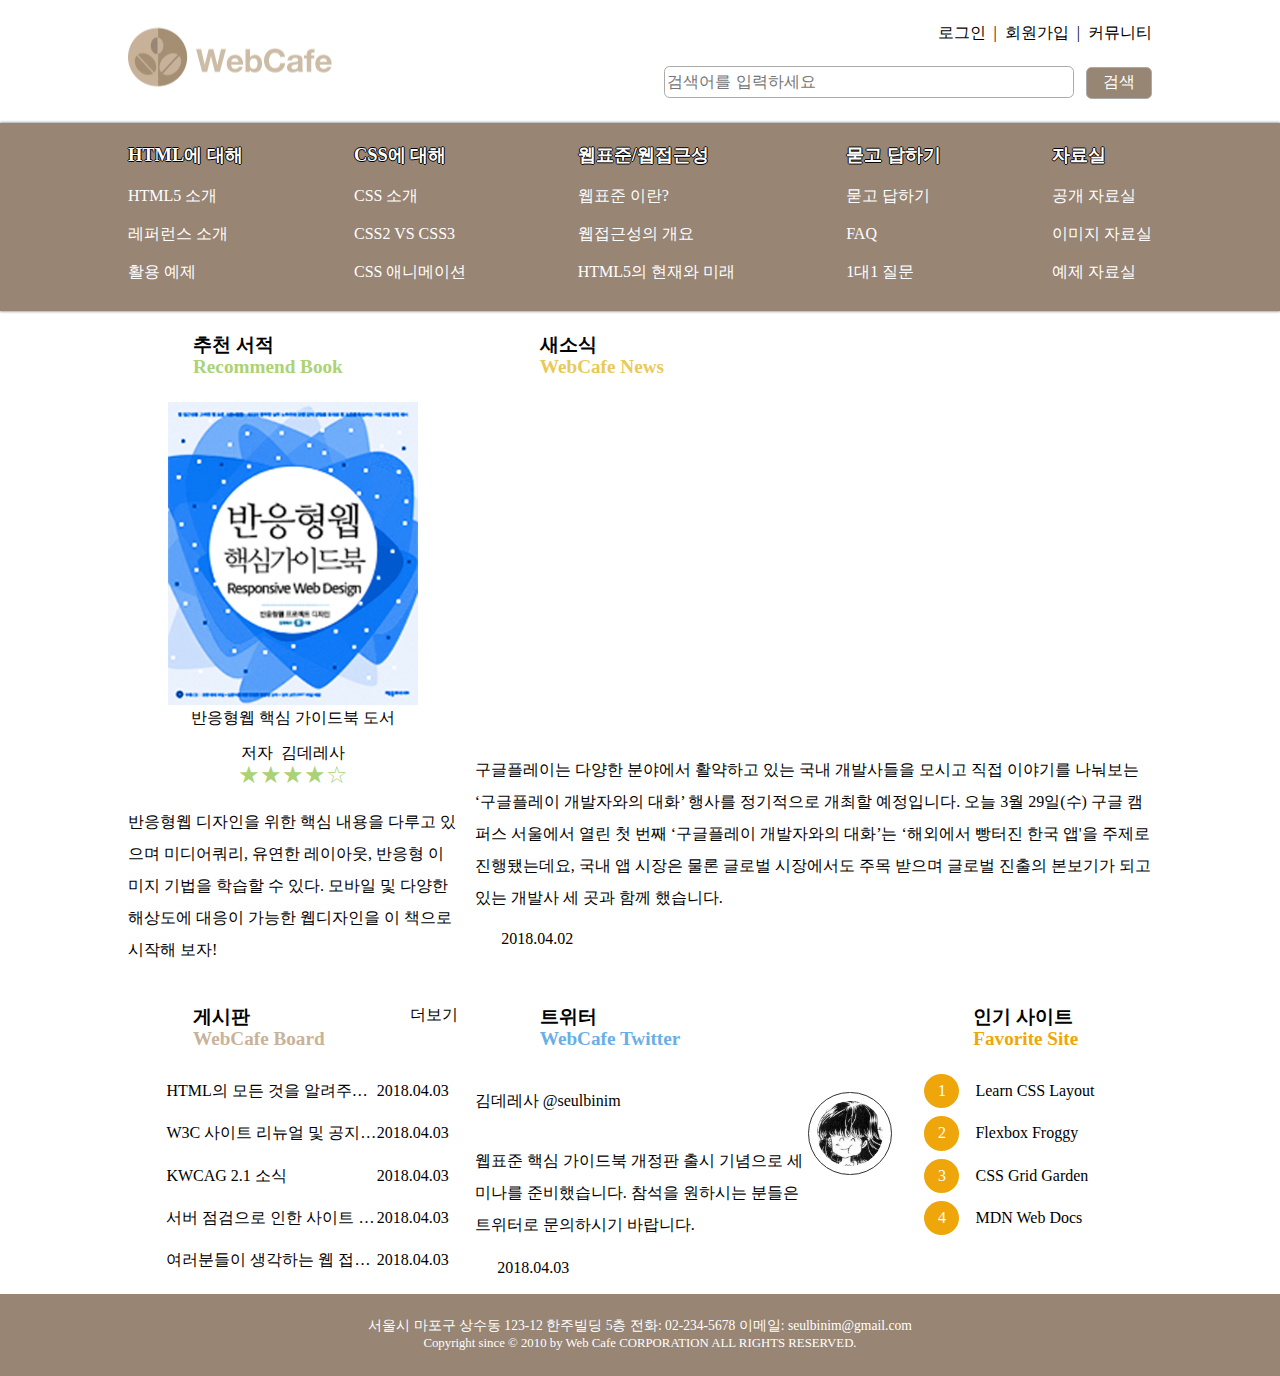
<file: index.html>
<!DOCTYPE html>
<html lang="ko-KR">

<head>
    <meta charset="UTF-8" />
    <meta name="viewport" content="width=device-width, initial-scale=1.0" />
    <title>웹카페 - 반응형웹</title>
    <link rel="stylesheet" href="./css/normalize.css" />
    <link rel="stylesheet" href="./css/style.css" />
    <script src="./js/jquery.min.js" defer></script>
    <script src="./js/mobile-menu.js" defer></script>
</head>

<body>
    <div class="container flex-col">
        <header class="header flex-row">
            <h1 class="logo">
                <a href="#"><img src="images/rwd-logo.png" alt="Web Cafe" /></a>
            </h1>
            <ul class="member">
                <li><a href="#">로그인</a></li>
                <li><span class="bar"></span><a href="#">회원가입</a></li>
                <li><span class="bar"></span><a href="#">커뮤니티</a></li>
            </ul>
            <form action="javascript:alert('검색이 완료되었습니다.');" class="search">
                <fieldset>
                    <legend>검색 폼</legend>
                    <!-- <label for="search" class="a11y-hidden">검색어</label> -->
                    <input aria-label="검색어" type="search" id="search" required placeholder="검색어를 입력하세요" />
                    <button type="submit" class="btn-search">검색</button>
                </fieldset>
            </form>
        </header>
        <nav class="navigation">
            <h2 class="a11y-hidden">메인 메뉴</h2>
            <button class="btn-menubar" aria-label="메인메뉴 열기">
                <span class="menubar menubar-top"></span>
                <span class="menubar menubar-middle"></span>
                <span class="menubar menubar-bottom"></span>
            </button>
            <ul class="menu">
                <li class="menu-list">
                    <a href="#" class="menu-item">HTML에 대해</a>
                    <ul class="sub-menu">
                        <li><a href="#">HTML5 소개</a></li>
                        <li><a href="#">레퍼런스 소개</a></li>
                        <li><a href="#">활용 예제</a></li>
                    </ul>
                </li>
                <li class="menu-list">
                    <a href="#" class="menu-item">CSS에 대해</a>
                    <ul class="sub-menu">
                        <li><a href="#">CSS 소개</a></li>
                        <li><a href="#">CSS2 VS CSS3</a></li>
                        <li><a href="#">CSS 애니메이션</a></li>
                    </ul>
                </li>
                <li class="menu-list">
                    <a href="#" class="menu-item">웹표준/웹접근성</a>
                    <ul class="sub-menu">
                        <li><a href="#">웹표준 이란?</a></li>
                        <li><a href="#">웹접근성의 개요</a></li>
                        <li><a href="#">HTML5의 현재와 미래</a></li>
                    </ul>
                </li>
                <li class="menu-list">
                    <a href="#" class="menu-item">묻고 답하기</a>
                    <ul class="sub-menu">
                        <li><a href="#">묻고 답하기</a></li>
                        <li><a href="#">FAQ</a></li>
                        <li><a href="#">1대1 질문</a></li>
                    </ul>
                </li>
                <li class="menu-list">
                    <a href="#" class="menu-item">자료실</a>
                    <ul class="sub-menu">
                        <li><a href="#">공개 자료실</a></li>
                        <li><a href="#">이미지 자료실</a></li>
                        <li><a href="#">예제 자료실</a></li>
                    </ul>
                </li>
            </ul>
        </nav>
        <main class="main flex-row">
            <section class="book col-m4 col-d4">
                <h2 class="book-heading sprite">
                    <span>추천 서적</span>
                    <span class="point">Recommend Book</span>
                </h2>

                <figure class="book-cover">
                    <img src="images/book_rwd.jpg" class="responsive" alt="" aria-labelledby="cover-caption" />
                    <figcaption id="cover-caption" class="book-cover-caption">
                        반응형웹 핵심 가이드북 도서
                    </figcaption>
                </figure>
                <dl class="book-detail">
                    <dt class="book-author">저자</dt>
                    <dd class="book-author-name">김데레사</dd>
                    <dt class="a11y-hidden">평점</dt>
                    <dd class="book-grade" aria-label="5점 만점에 4점">
                        <span aria-hidden="true">★★★★☆</span>
                    </dd>
                </dl>
                <p class="book-summary">
                    반응형웹 디자인을 위한 핵심 내용을 다루고 있으며 미디어쿼리, 유연한
                    레이아웃, 반응형 이미지 기법을 학습할 수 있다. 모바일 및 다양한
                    해상도에 대응이 가능한 웹디자인을 이 책으로 시작해 보자!
                </p>
            </section>
            <section class="news col-m4 col-d8">
                <h2 class="news-heading sprite">
                    <span>새소식</span>
                    <span class="point">WebCafe News</span>
                </h2>
                <figure class="news-container">
                    <!-- <video
                      class="news-video responsive"
                      poster="media/poster.jpg"
                      controls
                    >
                      <source src="media/stories.mp4" type="video/mp4" />
                      <track
                        src="media/stories-en.vtt"
                        kind="captions"
                        srclang="en"
                        label="English Caption"
                      />
                    </video> -->
                    <div class="responsive-container responsive-iframe-169">
                        <iframe aria-labelledby=video-subject" class="responsive-iframe"
                            src="https://www.youtube.com/embed/iOw2oY4NZYI" allowfullscreen></iframe>
                    </div>
                    <figcaption id="video-subject" class="a11y-hidden">2013 ISU Figure Skating World Championship FS Kim
                        Yuna Les Miserables (미국자막.ver)</figcaption>
                </figure>
                <p class="news-summary">
                    구글플레이는 다양한 분야에서 활약하고 있는 국내 개발사들을 모시고
                    직접 이야기를 나눠보는 ‘구글플레이 개발자와의 대화’ 행사를
                    정기적으로 개최할 예정입니다. 오늘 3월 29일(수) 구글 캠퍼스 서울에서
                    열린 첫 번째 ‘구글플레이 개발자와의 대화’는 ‘해외에서 빵터진 한국
                    앱'을 주제로 진행됐는데요, 국내 앱 시장은 물론 글로벌 시장에서도
                    주목 받으며 글로벌 진출의 본보기가 되고 있는 개발사 세 곳과 함께
                    했습니다.
                </p>
                <time class="news-date icon-calendar" datetime="2018-04-02T14:37:23">
                    2018.04.02
                </time>
            </section>
            <section class="board col-m4 col-d4">
                <h2 class="board-heading sprite">
                    <span>게시판</span>
                    <span class="point">WebCafe Board</span>
                </h2>
                <ul class="board-list">
                    <li>
                        <a href="#">HTML의 모든 것을 알려주마 샘플 활용법</a>
                        <time datetime="2018-04-04T12:34:12">2018.04.03</time>
                    </li>
                    <li>
                        <a href="#">W3C 사이트 리뉴얼 및 공지사항</a>
                        <time datetime="2018-04-04T12:34:12">2018.04.03</time>
                    </li>
                    <li>
                        <a href="#">KWCAG 2.1 소식</a>
                        <time datetime="2018-04-04T12:34:12">2018.04.03</time>
                    </li>
                    <li>
                        <a href="#">서버 점검으로 인한 사이트 이용안내 입니다.</a>
                        <time datetime="2018-04-04T12:34:12">2018.04.03</time>
                    </li>
                    <li>
                        <a href="#">여러분들이 생각하는 웹 접근성에 대해 이야기를 나누어 봅시다.</a>
                        <time datetime="2018-04-04T12:34:12">2018.04.03</time>
                    </li>
                </ul>
                <a href="#" class="board-more icon-plus" aria-labelledby="board">더보기</a>
            </section>
            <section class="favorite col-m4 col-d3">
                <h2 class="favorite-heading sprite">
                    <span>인기 사이트</span>
                    <span class="point">Favorite Site</span>
                </h2>
                <ol class="favorite-list">
                    <li>
                      <a href="http://ko.learnlayout.com/" target="_blank"
                        >Learn CSS Layout</a
                      >
                    </li>
                    <li>
                      <a href="http://flexboxfroggy.com/" target="_blank"
                        >Flexbox Froggy</a
                      >
                    </li>
                    <li>
                      <a href="http://cssgridgarden.com/" target="_blank"
                        >CSS Grid Garden</a
                      >
                    </li>
                    <li>
                      <a href="https://developer.mozilla.org/ko/" target="_blank"
                        >MDN Web Docs</a
                      >
                    </li>
                  </ol>
            </section>
            <article class="twitter col-m4 col-d5">
                <h2 class="twitter-heading sprite">
                    <span>트위터</span>
                    <span class="point">WebCafe Twitter</span>
                </h2>

                <dl class="twitter-user-info">
                    <dt class="a11y-hidden">사용자 이름</dt>
                    <dd class="twitter-user-name">김데레사</dd>
                    <dt class="a11y-hidden">사용자 아이디</dt>
                    <dd class="twitter-user-id">
                      <a href="http://twitter.com/seulbinim">@seulbinim</a>
                    </dd>
                  </dl>
                  <figure class="twitter-profile">
                    <img
                      src="images/seulbinim.jpg"
                      alt=""
                      class="twitter-thumbnail responsive"
                    />
                    <figcaption class="a11y-hidden">사용자 프로필</figcaption>
                  </figure>
                  <p class="twitter-summary">
                    웹표준 핵심 가이드북 개정판 출시 기념으로 세미나를 준비했습니다.
                    참석을 원하시는 분들은 트위터로 문의하시기 바랍니다.
                  </p>
                  <time
                    class="twitter-date icon-calendar"
                    datetime="2018-04-03T16:09:28"
                    >2018.04.03</time
                  >

            </article>
        </main>
        <footer class="footer">

            <address class="address">
                <span>서울시 마포구 상수동 123-12 한주빌딩 5층</span>
                <span>전화: <a href="tel:022345678">02-234-5678</a></span>
                <span
                  >이메일:
                  <a href="mailto:seulbinim@gmail.com?subject=문의사항"
                    >seulbinim@gmail.com</a
                  ></span
                >
              </address>
              <small class="copyright">
                Copyright since &copy; 2010 by Web Cafe CORPORATION ALL RIGHTS
                RESERVED.
              </small>
        </footer>
    </div>
</body>

</html>
</file>
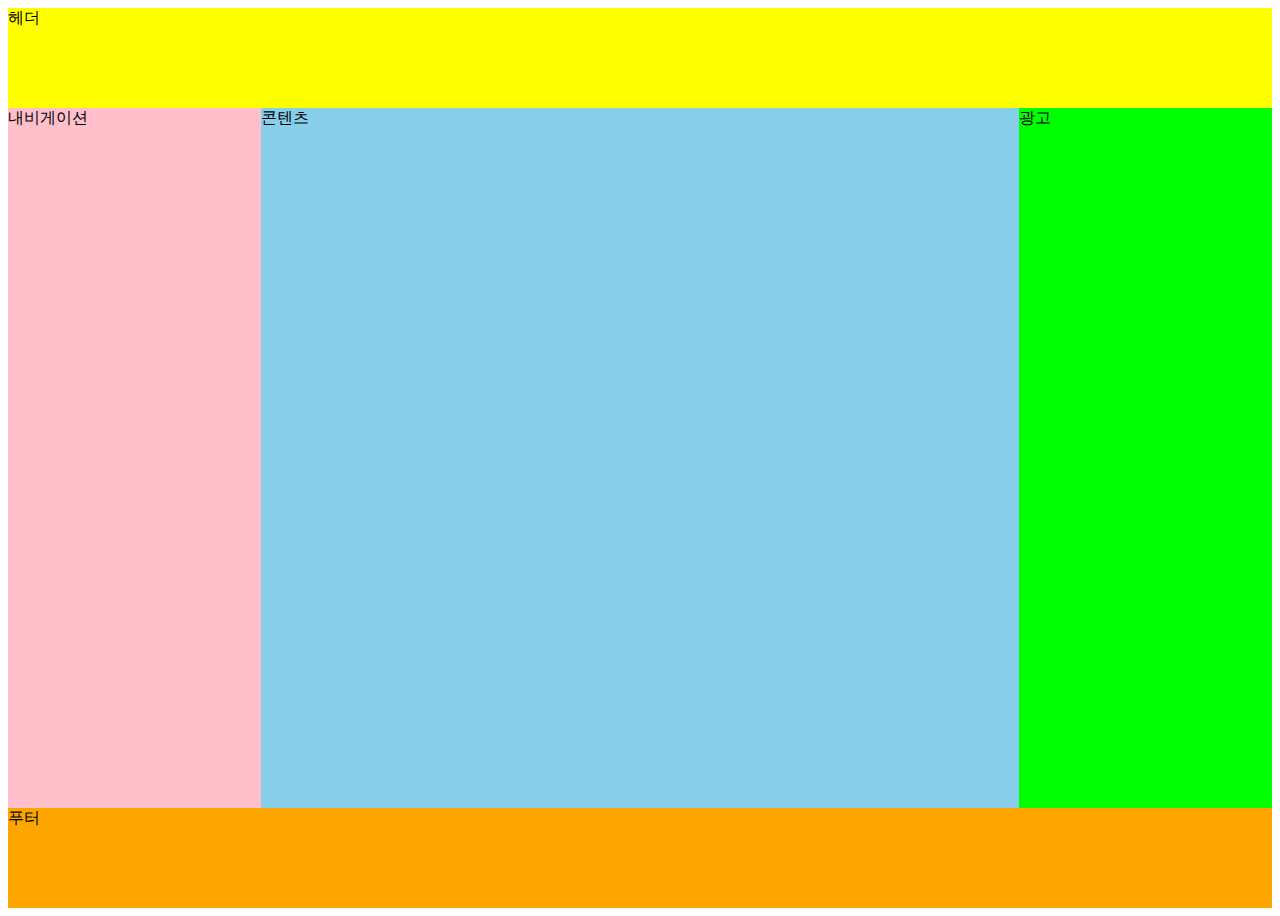
<file: grid-layout.html>
<!DOCTYPE html>
<html lang="ko-KR">
<head>
  <meta charset="UTF-8">
  <meta name="viewport" content="width=device-width, initial-scale=1.0">
  <meta http-equiv="X-UA-Compatible" content="ie=edge">
  <title>그리드 레이아웃</title>
  <link rel="stylesheet" href="css/grid-layout.css">
</head>
<body>
  <div class="container">
    <div class="header">헤더</div>
    <div class="navigation">내비게이션</div>
    <div class="content">콘텐츠</div>
    <div class="ad">광고</div>
    <div class="footer">푸터</div>
  </div>
</body>
</html>
</file>
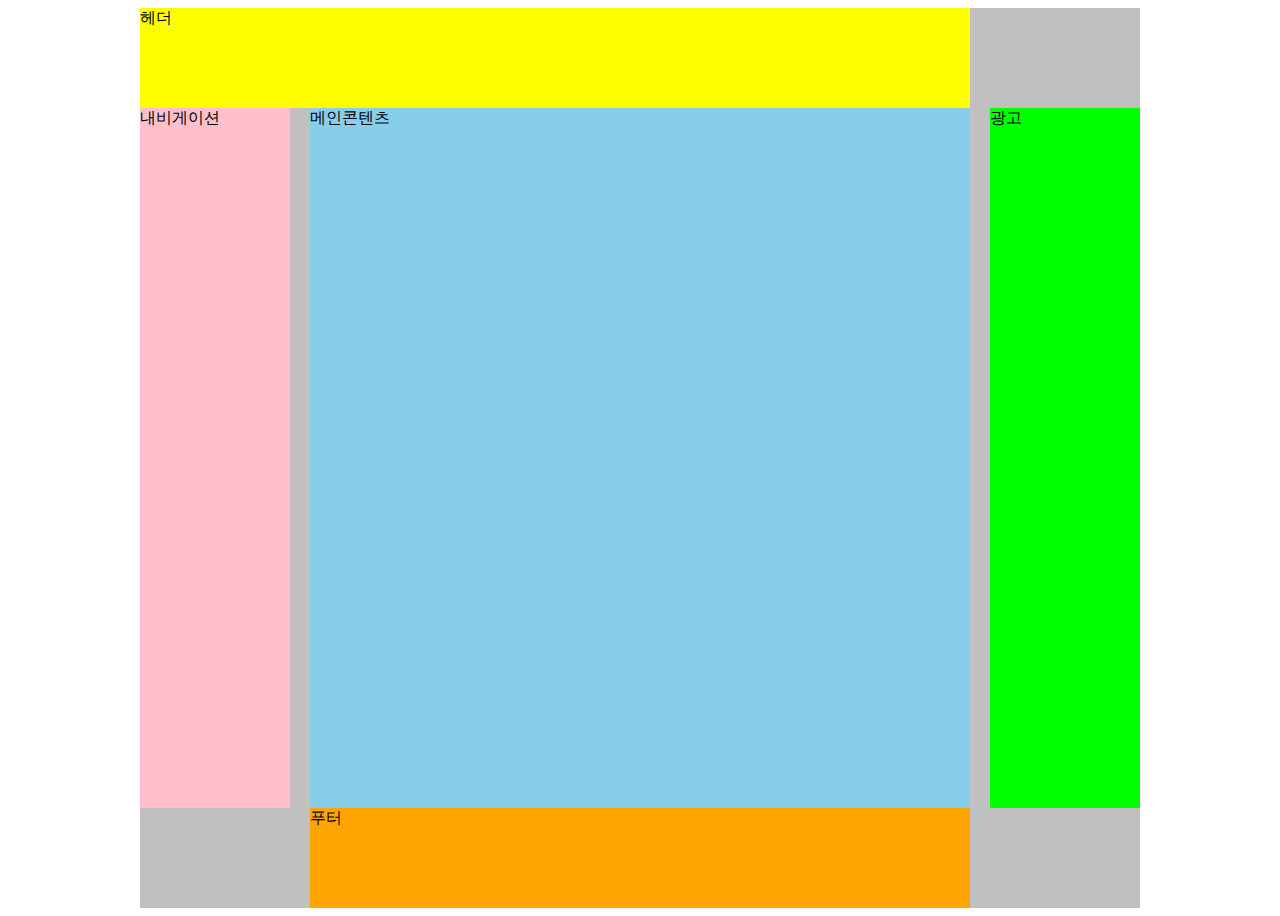
<file: grid-layout2.html>
<!DOCTYPE html>
<html lang="ko-KR">
<head>
  <meta charset="UTF-8">
  <meta name="viewport" content="width=device-width, initial-scale=1.0">
  <meta http-equiv="X-UA-Compatible" content="ie=edge">
  <title>그리드 레이아웃(12컬럼)</title>
  <link rel="stylesheet" href="css/grid-layout2.css">
</head>
<body>
  <div class="container">
    <div class="header">헤더</div>
    <div class="navigation">내비게이션</div>
    <div class="content">메인콘텐츠</div>
    <div class="ad">광고</div>
    <div class="footer">푸터</div>
  </div>
</body>
</html>
</file>
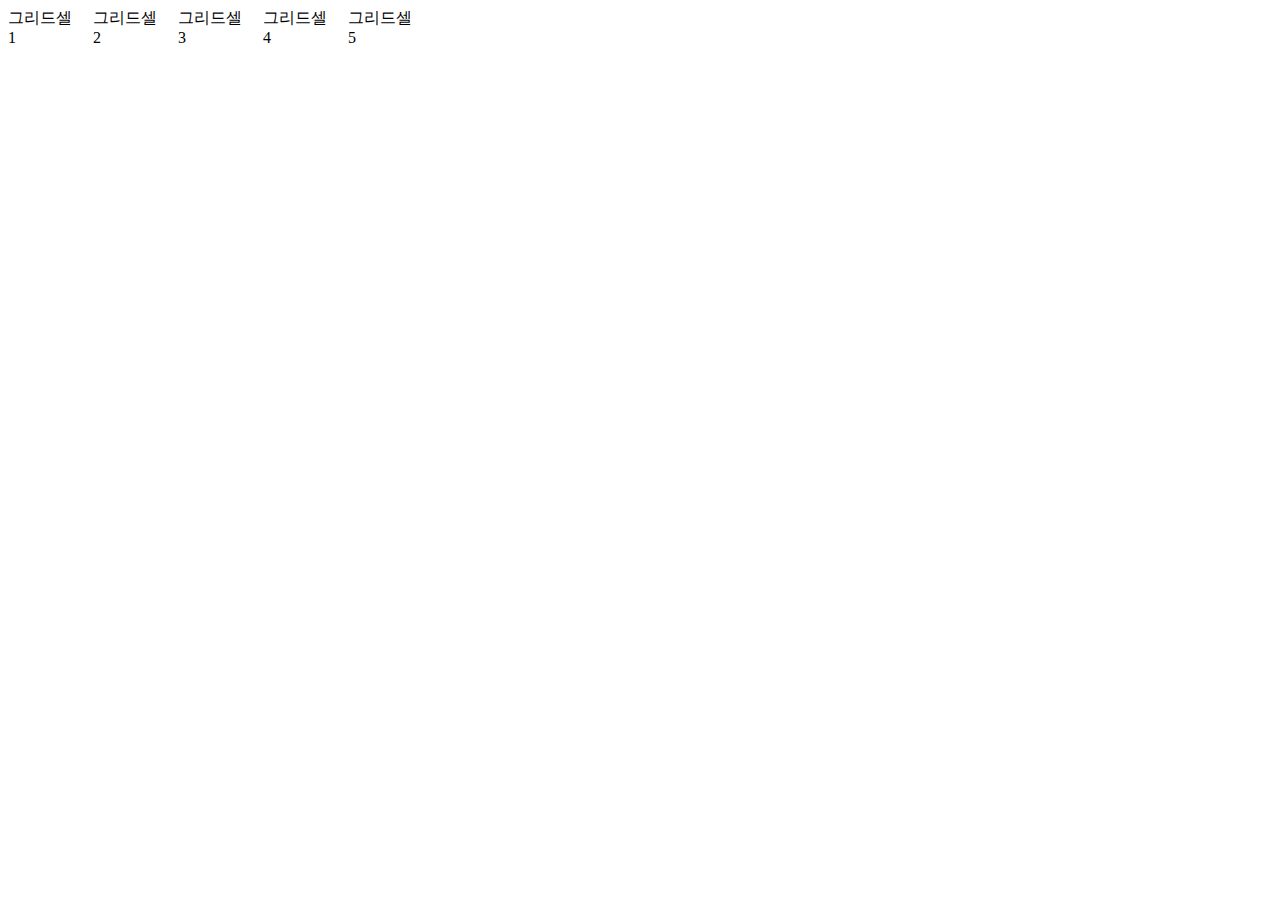
<file: grid.html>
<!DOCTYPE html>
<html lang="ko-KR">
<head>
    <meta charset="UTF-8">
    <meta name="viewport" content="width=device-width, initial-scale=1.0">
    <meta http-equiv="X-UA-Compatible" content="ie=edge">
    <title>그리드 레이아웃</title>
    <link rel="stylesheet" href="./css/grid.css">
</head>
<body>
    <div class="container">
        <div class="item1">그리드셀1</div>
        <div class="item2">그리드셀2</div>
        <div class="item3">그리드셀3</div>
        <div class="item4">그리드셀4</div>
        <div class="item5">그리드셀5</div>
    </div>
</body>
</html>
</file>
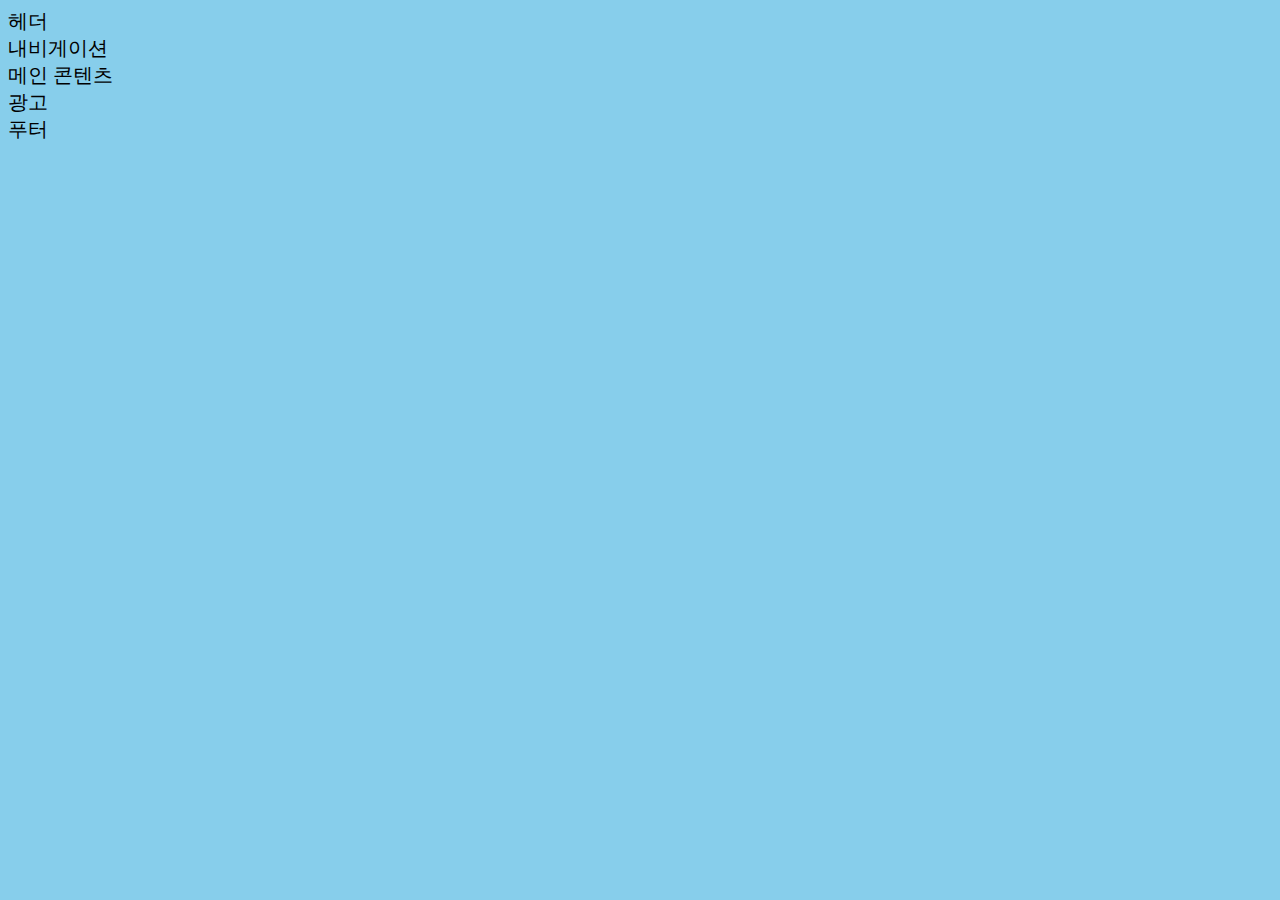
<file: media-query.html>
<!DOCTYPE html>
<html lang="ko-KR">
<head>
  <meta charset="UTF-8">
  <meta name="viewport" content="width=device-width, initial-scale=1">
  <title>미디어 쿼리</title>
  <link rel="stylesheet" href="css/media-query.css">
</head>
<body>
  <div class="container">
    <header class="header">헤더</header>
    <nav class="navigation">내비게이션</nav>
    <main class="main-content">메인 콘텐츠</main>
    <aside class="ad">광고</aside>
    <footer class="footer">푸터</footer>
  </div>
</body>
</html>
</file>
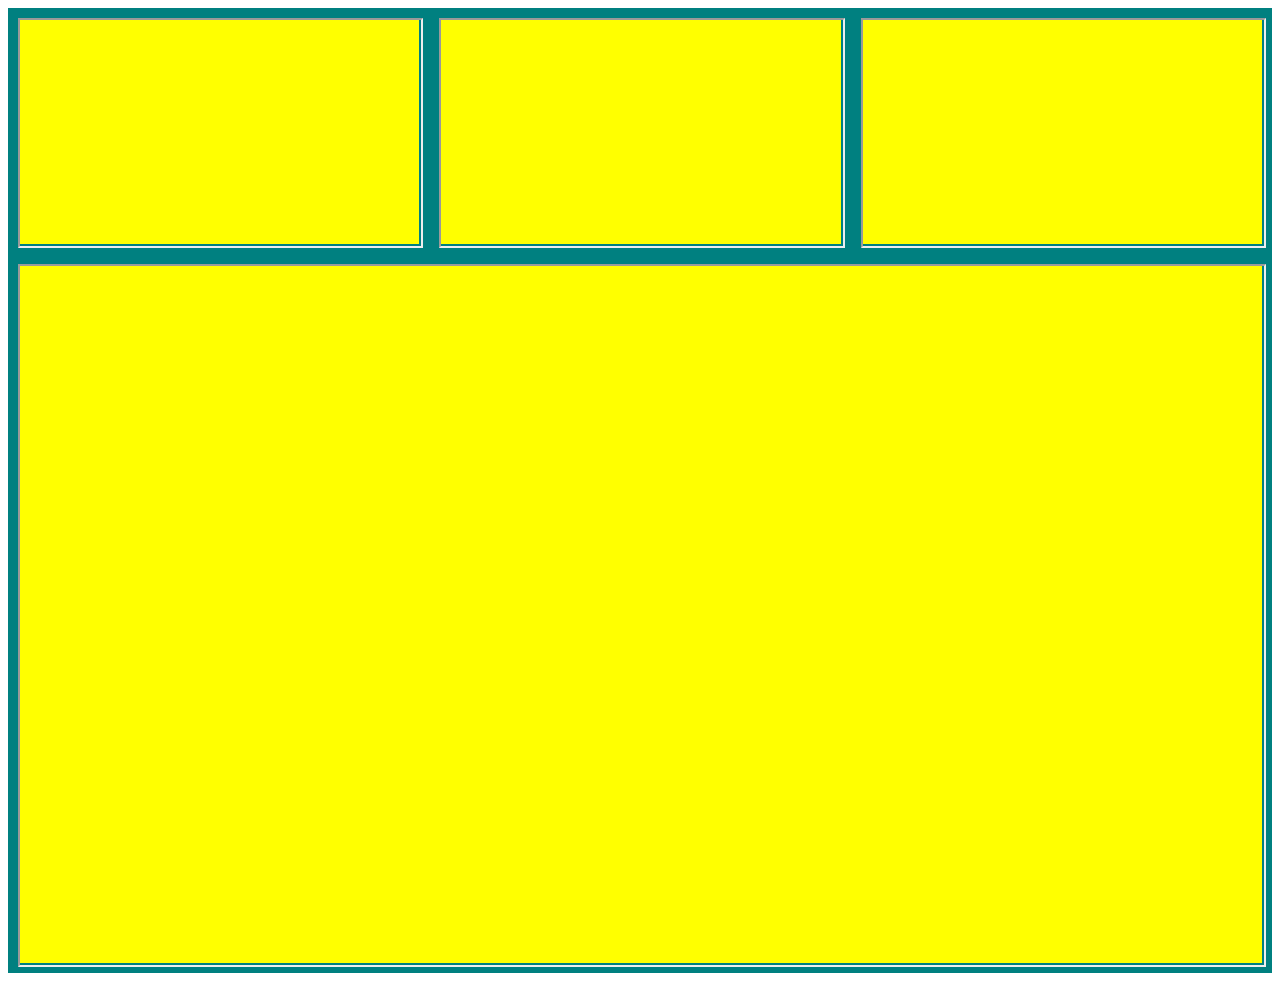
<file: rwd-iframe.html>
<!DOCTYPE html>
<html lang="ko-KR">
<head>
    <meta charset="UTF-8">
    <meta name="viewport" content="width=device-width, initial-scale=1.0">
    <meta http-equiv="X-UA-Compatible" content="ie=edge">
    <title>반응형 비디오 콘텐츠</title>
    <link rel="stylesheet" href="./css/rwd-iframe.css">
</head>
<body>
    <div class="container">
        <figure class="rwd-container">
            <div class="rwd-iframe-container">
            <iframe class="rwd-iframe" width="560" height="315" src="https://www.youtube.com/embed/C4Eti4L8zJE" allowfullscreen></iframe>
            </div>
        </figure>
        <figure class="rwd-container">
            <div class="rwd-iframe-container">
            <iframe class="rwd-iframe" width="560" height="315" src="https://www.youtube.com/embed/C4Eti4L8zJE" allowfullscreen></iframe>
            </div>
        </figure>
        <figure class="rwd-container">
            <div class="rwd-iframe-container">
            <iframe class="rwd-iframe" width="560" height="315" src="https://www.youtube.com/embed/C4Eti4L8zJE" allowfullscreen></iframe>
            </div>
        </figure>
        <figure class="rwd-container">
            <div class="rwd-iframe-container">
            <iframe class="rwd-iframe" width="560" height="315" src="https://www.youtube.com/embed/C4Eti4L8zJE" allowfullscreen></iframe>
            </div>
        </figure>
    </div>
</body>
</html>
</file>
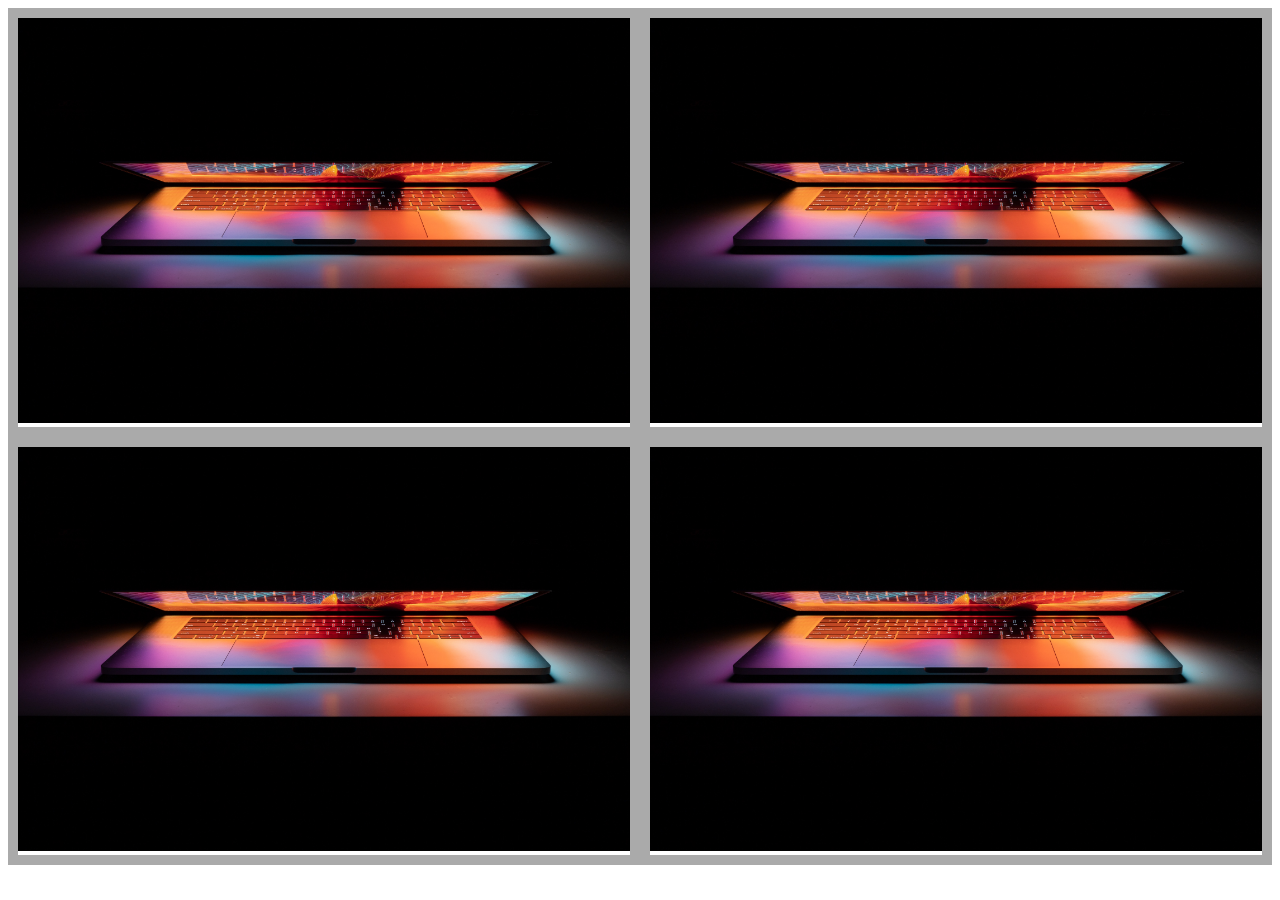
<file: rwd-img.html>
<!DOCTYPE html>
<html lang="ko-KR">
<head>
    <meta charset="UTF-8">
    <meta name="viewport" content="width=device-width, initial-scale=1.0">
    <meta http-equiv="X-UA-Compatible" content="ie=edge">
    <title>반응형 이미지</title>
    <link rel="stylesheet" href="css/rwd-img.css">
</head>
<body>
    <div class="container">
        <figure class="rwd-container">
            <img src="./images/images1.jpg" alt="" class="rwd-img">
        </figure>
        <figure class="rwd-container">
            <img src="./images/images1.jpg" alt="" class="rwd-img">
        </figure>
        <figure class="rwd-container">
            <img src="./images/images1.jpg" alt="" class="rwd-img">
        </figure>
        <figure class="rwd-container">
            <img src="./images/images1.jpg" alt="" class="rwd-img">
        </figure>
    </div>
</body>
</html>
</file>
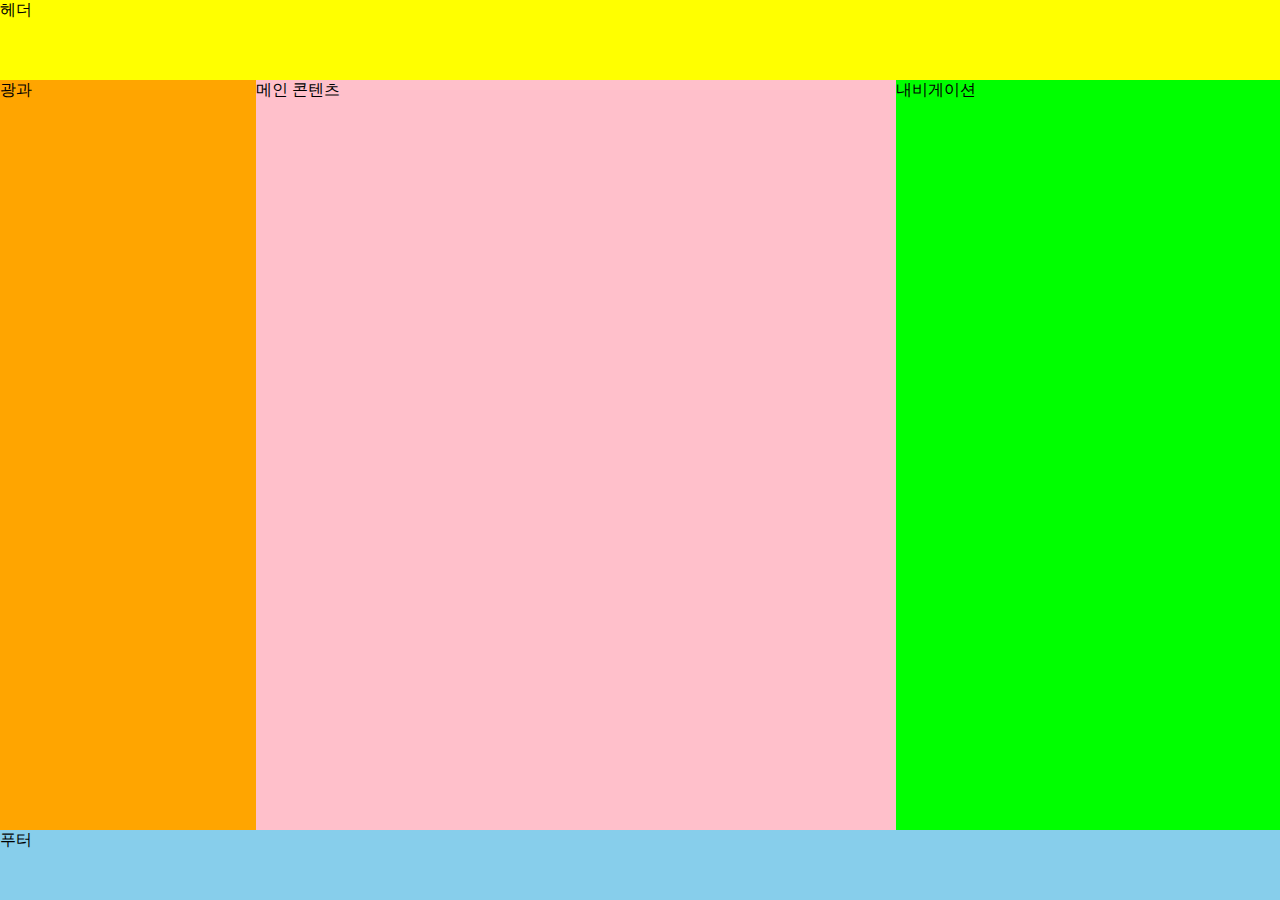
<file: html/flex.html>
<!DOCTYPE html>
<html lang="ko-KR">
<head>
  <meta charset="UTF-8">
  <meta name="viewport" content="width=device-width, initial-scale=1.0">
  <title>플렉스 박스 레이아웃</title>
  <link rel="stylesheet" href="../css/flex.css">
</head>
<body>
  <div class="container">
    <header class="header">헤더</header>
    <nav class="navigation">내비게이션</nav>
    <main class="main-content">메인 콘텐츠</main>
    <aside class="ad">광과</aside>
    <footer class="footer">푸터</footer>
  </div>
</body>
</html>
</file>
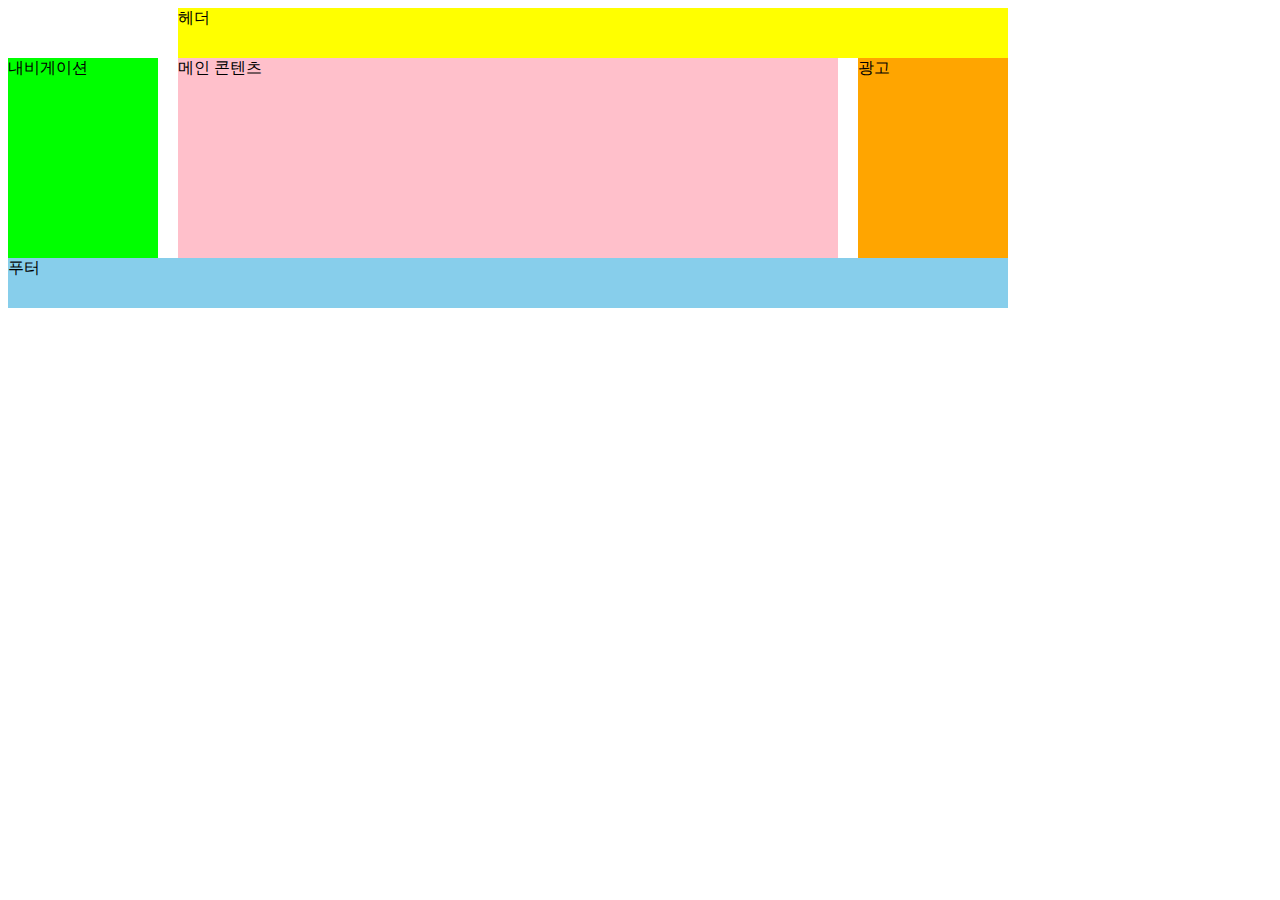
<file: html/grid.html>
<!DOCTYPE html>
<html lang="ko-KR">
<head>
  <meta charset="UTF-8">
  <meta name="viewport" content="width=device-width, initial-scale=1.0">
  <title>CSS 그리드 시스템</title>
  <link rel="stylesheet" href="../css/grid.css">
</head>
<body>
  <div class="container">
      <header class="header">헤더</header>
      <nav class="navigation">내비게이션</nav>
      <main class="main-content">메인 콘텐츠</main>
      <aside class="ad">광고</aside>
      <footer class="footer">푸터</footer>
    </div>
</body>
</html>
</file>
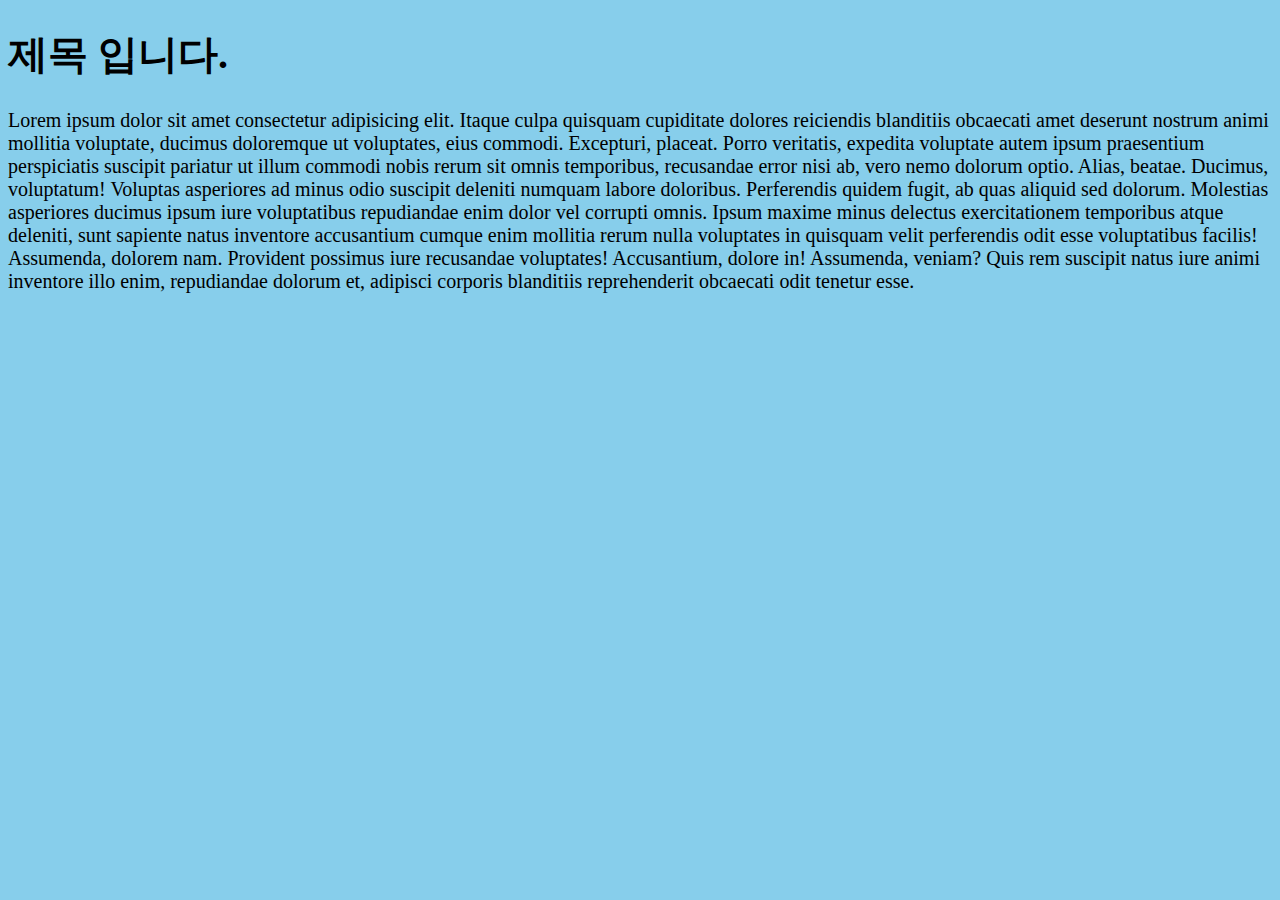
<file: html/media-query.html>
<!DOCTYPE html>
<html lang="ko-KR">
<head>
  <meta charset="UTF-8">
  <meta name="viewport" content="width=device-width, initial-scale=1.0">
  <title>미디어쿼리</title>
  <link rel="stylesheet" href="../css/media-query.css">
</head>
<body>
  <h1>제목 입니다.</h1>
  <p>
    <span>Lorem ipsum dolor sit amet consectetur adipisicing elit. Itaque culpa quisquam cupiditate dolores reiciendis blanditiis obcaecati amet deserunt nostrum animi mollitia voluptate, ducimus doloremque ut voluptates, eius commodi. Excepturi, placeat.</span>
    <span>Porro veritatis, expedita voluptate autem ipsum praesentium perspiciatis suscipit pariatur ut illum commodi nobis rerum sit omnis temporibus, recusandae error nisi ab, vero nemo dolorum optio. Alias, beatae. Ducimus, voluptatum!</span>
    <span>Voluptas asperiores ad minus odio suscipit deleniti numquam labore doloribus. Perferendis quidem fugit, ab quas aliquid sed dolorum. Molestias asperiores ducimus ipsum iure voluptatibus repudiandae enim dolor vel corrupti omnis.</span>
    <span>Ipsum maxime minus delectus exercitationem temporibus atque deleniti, sunt sapiente natus inventore accusantium cumque enim mollitia rerum nulla voluptates in quisquam velit perferendis odit esse voluptatibus facilis! Assumenda, dolorem nam.</span>
    <span>Provident possimus iure recusandae voluptates! Accusantium, dolore in! Assumenda, veniam? Quis rem suscipit natus iure animi inventore illo enim, repudiandae dolorum et, adipisci corporis blanditiis reprehenderit obcaecati odit tenetur esse.</span>
  </p>
</body>
</html>
</file>
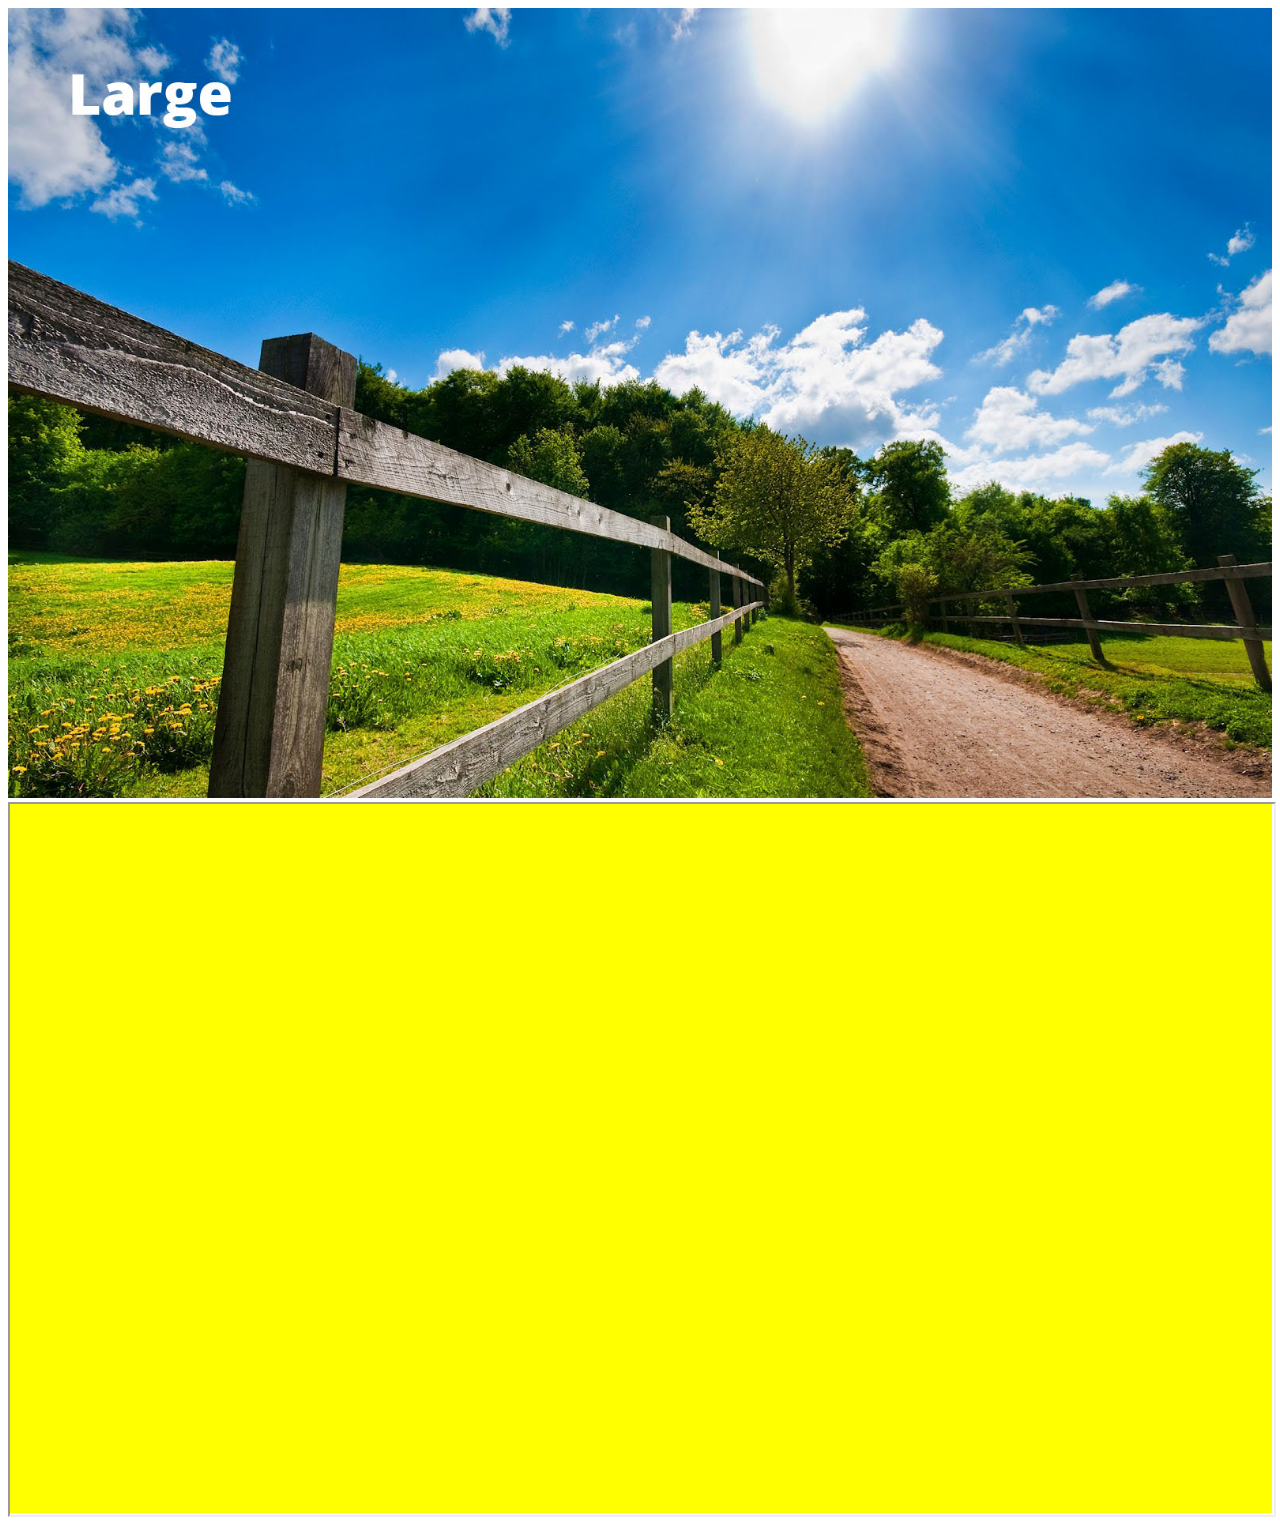
<file: html/responsive.html>
<!DOCTYPE html>
<html lang="ko-KR">
<head>
  <meta charset="UTF-8">
  <!-- <meta name="viewport" content="width=device-width, initial-scale=1.0"> -->
  <title>반응형 이미지</title>
  <link rel="stylesheet" href="../css/responsive.css">
</head>
<body>
  <figure class="rwd-container">
    <img class="rwd-img" src="../images/large.jpg" alt="">
  </figure>
  <figure class="rwd-container">
    <div class="rwd-iframe-container">
      <iframe class="rwd-iframe" src="https://www.youtube.com/embed/fH1npiYvlOc" allowfullscreen></iframe>
    </div>
  </figure>

</body>
</html>
</file>
<file: css/style.css>
@charset "utf-8";
@import url(//spoqa.github.io/spoqa-han-sans/css/SpoqaHanSans-kr.css);
@import url(./fonts.css);

:root{
  --point1: #abd375;
  --point2: #e8ca58;
  --point3: #c7b39a;
  --point4: #eea60a;
  --point5: #6aaee6;
}

*, *::before, *::after { 
  font-family: 'Spoqa Han Sans', 'Sans-serif'; 
  box-sizing: border-box;
}
/* Reset CSS */
ul, ol{
  list-style: none;
  padding-left: 0;
}
fieldset{
  margin: 0;
  padding: 0;
  border: 0 none;
}
legend, .a11y-hidden{
  position: absolute;
  width: 1px;
  height: 1px;
  margin: -1px;
  overflow: hidden;
  clip: rect(0,0,0,0);
  clip-path: polygon(0 0, 0 0, 0 0)
}
a{
  text-decoration: none;
  color: inherit;
}
/* grid module */
.flex-row{
  display: flex;
  flex-direction: row;
  flex-wrap: wrap;
  justify-content: space-evenly;
}
.flex-col{
  display: flex;
  flex-direction: column;
  flex-wrap: wrap;
  justify-content: space-evenly;
}
/* responsive content */
.responsive{
  max-width: 100%;
  height: auto;
}
.responsive-container{
  position: relative;
  width: 100%;
  height: 0 !important;
}
.responsive-iframe{
  position: absolute;
  top:0;
  left:0;
  width: 100%;
  height: 100%;
  border: 0 none;
}
.responsive-iframe-43{
  padding-top: 75%;
}
.responsive-iframe-169{
  padding-top: 56.25%;
}
/* All Search */
.search{
  text-align: right;
}
[type="search"]{
  border: 1px solid #aaa;
  border-radius: 0.35em;
  height: 2em;
  margin-right: 0.5em;
}
/* All main content */


.sprite{
  background: url(./images/sprite_main.png) no-repeat;
  height: 60px;
  padding-left: 65px;
}

.main{
  width: 100%;
  
}

.main [class*="heading"]{
  font-size: 1.2em;
  display: flex;
  flex-direction: column;
  justify-content: center;
}
.news-heading{
  background-position: 0 -230px;
}
.board-heading {
  background-position: 0 -115px;
}
.favorite-heading {
  background-position: 0 -345px;
}
.twitter-heading {
  background-position: 0 -460px;
}
.book-heading .point{
  /* color: #abd375; */
  color: var(--point1);
}
.news-heading .point {
  color: var(--point2);
}
.board-heading .point {
  color: var(--point3);
}
.favorite-heading .point {
  color: var(--point4);
}
.twitter-heading .point {
  color: var(--point5);
}
/* recommand book */
.book-cover{
  text-align: center;
}
.book-detail{
  display: flex;
  flex-wrap: wrap;
  justify-content: center;
}
.book-author-name{
  margin-left: 0.5em;
}
.book-grade{
  margin: 0;
  width: 100%;
  text-align: center;
  font-size: 1.5em;
  color: var(--point1);
}
[class$="summary"]{
  line-height: 2;
}
/* All board */
.board{
  position: relative;
}

.board-list{
  margin-left:1em;
}

.board-list li{
  display: flex;
  margin: .5em 0;
  align-items: center;
}
.board-list a{
  width: calc(100% - 6.5em);
  white-space: nowrap;
  overflow: hidden;
  text-overflow: ellipsis;
  padding: 0.5em 0;
}
.board-more{
  position: absolute;
  top: 1em;
  right: 0;
  padding: 0.5em 0;
}
/* All favorite */
.favorite-list{
  counter-reset: initial;
  margin-left: 1em;
}
.favorite-list li{
  counter-increment: number;
  margin: 0.5em 0;
  display: flex;
  align-items: center;
}
.favorite-list li::before{
  content: counter(number);
  padding: 0.5em 0.85em;
  background: var(--point4);
  border-radius: 50%;
  margin-right: 1em;
  color: #fff;
}
.favorite-list a{
  padding: 0.5em 0;
}
/* All twitter */
.twitter{
  display: grid;
  grid-template-columns: 2fr 2fr 1fr;
  grid-auto-rows: minmax(2em, auto);
}
.twitter-heading, .twitter-user-info, .twitter-summary{
  grid-column: 1/3;
}
.twitter-user-name, .twitter-user-id{
  display: inline-block;
  margin: 0;
}
.twitter-profile{
  grid-column: 3/4;
  grid-row: 2/5;
  margin-left: 0;
  margin-right: 0;
}
.twitter-thumbnail{
  border: 1px solid #32302e;
  padding: 0.5em;
  border-radius: 50%;
}
/* All footer */
.footer{
  background: #988574;
  color: #fff;
  padding: 1.5em;
}
.address{
  font-style: normal;
  font-size: 0.85em;
}
/* Mobile Device */
@media screen and (min-width: 1px) and (max-width: 62.5em){
  /* mobile grid */
  .col-m1{
    width: 20%;
  }
  .col-m2{
    width: 45%;
  }
  .col-m3{
    width: 70%;
  }
  .col-m4{
    width: 100%;
  }
  /* mobile layout */
.container{
  width: 100%;
  position: relative;
}
  /* mobile header */
  .header{
    background: #32302e;
    padding-bottom: 1em;
  }
  .logo, .member, .search{
    width: 100%;
    padding-left: 20px;
    padding-right: 20px;
  }
  /* mobile member */
  .member{
    order: -1;
    display: flex;
    justify-content: flex-end;
    background: #988574;
    color: #fff;
    margin: 0;
    padding-top: 0.5em;
    padding-bottom: 0.5em;
    /* width: calc(100% + 40px);
    position: relative;
    left: -20px; */
  }
  .member a{
    padding: 0.35em 0;
    display: block;
    margin-left: 1em;
  }
  /* mobile search */
  [type="search"]{
    width: calc(100% - 3em);
  }
  .btn-search{
    border: 0 none;
    padding: 0;
    width: 2em;
    height: 2em;
    position: relative;
    background: transparent;
  }
  .btn-search::after{
    content: "";
    width: 100%;
    height: 100%;
    position: absolute;
    top: 0;
    left: 0;
    background: url(./images/btn_search.png) no-repeat;
    background-size: cover;
  }
  /* mobile menu */
  .btn-menubar{
    width: 2.5em;
    height: 2.5em;
    border: 0 none;
    padding: 0;
    position: absolute;
    top: 5em;
    right: 20px;
    background: transparent;
    overflow: hidden;
    cursor: pointer;
  }
  .menubar{
    background: #fff;
    width: 100%;
    height: 25%;
    border-radius: 1em;
    position: absolute;
    left: 0;
    transition: all 200ms;
  }
  .menubar-top{
    top: 0;
  }
  .menubar-middle{
    top: 50%;
    transform: translateY(-50%);
  }
  .menubar-bottom{
    top: 100%;
    transform: translateY(-100%);
  }
  .nav-act .menubar-top{
    top: 50%;
    transform: translateY(-50%) rotate(45deg);
  }
  .nav-act .menubar-middle{
    transform: translate(-100%, -50%);
  }
  .nav-act .menubar-bottom{
    top: 50%;
    transform: translateY(-50%) rotate(-45deg);
  }
  .menu{
    position: fixed;
    top: 0;
    left: 0;
    width: 0;
    overflow: hidden;
    height: 100vh;
    transform: translateX(-100%);
    transition: all 200ms;
  }
  .nav-act .menu{
    transform: none;
    width: 75vw;
    background: rgba(0,0,0,0.85);
    color: #fff;
    margin: 0;
    padding: 2em;
  }
  .menu-list{
    margin: 0.5em 0;
  }
  .menu-item{
    display: block;
    padding: 0.5em;
  }
  .sub-menu{
    display: none;
    list-style-type: disc;
    padding-left: 2em;
    margin-bottom: 1em;
  }
  .sub-menu li{
    margin: 0.5em 0;
  }
  .sub-menu a{
    padding: 0.5em 0;
    display: block;
  }
  .menu-act .sub-menu{
    display: block;
  }

  /* mobile main */
  .main{
    padding: 0 20px;
  }

  /* Mobile footer */
  .footer{
    padding-left: 20px;
    padding-right: 20px;
  }
  .address span{
    display: block;
    margin-bottom: 0.5em;
  }
}

@media screen and (min-width: 37.5em) and (max-width: 62.5em){
  .favorite, .twitter{
    width: 50%;
  }
}

/* Desktop Device */
@media screen and (min-width: 62.5em){
  /* Desktop grid */
  .col-d3{
    width: 23.8%;
  }
  .col-d4{
    width: 32.267%;
  }
  .col-d5{
    width: 40.733%;
  }
  .col-d8{
    width: 66.133%;
  }
  .container{
    align-items: center;
  }
  .header, .menu, .main{
    width: 80%;
    max-width: 1200px;
  }
  .navigation, .footer{
    width: 100%;
  }
  /* Desktop header */
  .header{
    display: block;
    position: relative;
    padding-bottom: 1.5em;
  }
  /* Desktop logo */
  .logo{
    position: absolute;
    left:0;
    top: 50%;
    margin: 0;
    transform: translateY(-50%);
  }
  /* Desktop member */
  .member{
    display: flex;
    justify-content: flex-end;
  }
  .bar::before{
    content: "|";
    margin: 0 0.5em;
  }
  .member a{
    display: inline-block;
    padding: 0.5em 0;
  }
  /* Desktop search */
  [type="search"]{
    width: 40%;
  }
  .btn-search{
    border: 1px solid #aaa;
    border-radius: 0.35em;
    background: #988674;
    color: #fff;
    height: 2em;
    padding: 0 1em;
  }
  /* Desktop main menu */
  .navigation{
    background: #988574;
    color: #fff;
    /* border-top: 2px solid #000;
    border-bottom: 2px solid #000; */
    box-shadow: 0 -1px 2px 0 #aaa, 0 1px 2px 0 #aaa;
  }
  .btn-menubar{
    display: none;
  }
  .menu{
    margin-left: auto;
    margin-right: auto;
    display: flex;
    justify-content: space-between;
  }
  .menu-item{
    font-weight: 700;
    font-size: 1.15em;
    padding: 0.35em 0;
    display: block;
    margin-bottom: 0.5em;
    text-shadow: 1px 0 0 #000, 0 1px 0 #000,
                -1px 0 0 #000, 0 -1px 0 #000;
  }
  .sub-menu li{
    margin: 0.5em 0;
  }
  .sub-menu a{
    display: block;
    padding: 0.35em 0;
  }
  .main{
    justify-content: space-between;
  }
  .favorite{
    order: 1;
  }
  /* Desktop footer */
  .footer{
    text-align: center;
  }
}
</file>
<file: css/grid-layout.css>
@charset "utf-8";

.container{
  background: silver;
  display: grid;
}
.header{
  background: yellow;
  grid-area: head;
}
.navigation{
  background: pink;
  grid-area: nav;
}
.content{
  background: skyblue;
  grid-area: content;
}
.ad{
  background: lime;
  grid-area: ad
}
.footer{
  background: orange;
  grid-area: foot
}
/* 모바일 레이아웃 */
@media screen and (max-width: 800px){
  .container{
    grid-template-columns: 1fr 1fr;
    /* grid-template-rows: repeat(5, minmax(50px, auto)); */
    grid-auto-rows: minmax(50px, auto);
    grid-template-areas: "head head"
                         "nav nav"
                         "ad content"
                         "foot foot"
  }
  .header, .navigation, .ad{
    order: -1;
  }
  /* .header, .navigation, .footer{
    grid-column: 1 / span 2;
  } */
  .content{
    height: calc(100vh - 150px);
  }
}
@media screen and (min-width: 801px){
  .container{
    margin: 0 auto;
    max-width: 1600px;
    grid-template-columns: 1fr 3fr 1fr;
    grid-auto-rows: minmax(100px, auto);
    grid-template-areas: "head head head"
                         "nav content ad"
                         "foot foot foot"
  }
  /* .header, .footer{
    grid-column: 1 / span 3;
  } */
  .navigation, .content, .ad{
    height: calc(100vh - 200px);
  }
}










/* @media screen and (max-width: 800px){
  .container{
    grid-template-columns: 1fr;
    grid-template-rows: repeat(5,minmax(50px, auto));
  }
  .header, .navigation, .ad{
    order: -1;
  }
  .content{
    height: calc(100vh - 200px);
  }
}
@media screen and (min-width: 801px){
  .container{
    max-width: 1600px;
    margin: 0 auto;
    grid-template-columns: 1fr 3fr 1fr;
    grid-template-rows: repeat(3,minmax(100px, auto));
  }
  .header{
    grid-area: 1/1/2/4;
  }
  .footer{
    grid-area: 3/1/4/4;
  }
  .navigation, .content, .ad{
    height: calc(100vh - 200px);
  }
} */
</file>
<file: css/grid-layout2.css>
@charset "utf-8";

.container{
  margin: 0 auto;
  max-width: 1000px;
  background: silver;
  display: grid;
  grid-template-columns: repeat(12, 65px);
  grid-auto-rows: minmax(100px, auto);
  grid-column-gap: 20px;
}
.navigation, .content, .ad{
  height: calc(100vh - 200px);
}
.header{
  background: yellow;
  grid-column: 1/span 10;
}
.navigation{
  grid-column: 1/span 2;
  grid-row: 2;
}
.content{
  grid-column: 3/span 8;
  grid-row: 2;
}
.ad{
  grid-column: span 2 / -1;
  grid-row: 2;
}
.footer{
  grid-column: 3/span 8;
}
.navigation{
  background: pink;
}
.content{
  background: skyblue;
}
.ad{
  background: lime;
}
.footer{
  background: orange;
}
</file>
<file: css/grid.css>
@charset "utf-8";

.container{
  display: grid;
  grid-template-columns: repeat(12, 65px);
  grid-auto-rows: minmax(50px, auto);
  grid-column-gap: 20px;
}
.header, .navigation, .main-content, .ad, .footer{
  grid-column: 1/13;
}
.header{
  background-color: yellow;
  grid-column: 3/13;
}
.navigation{
  background-color: lime;
  grid-row: 2/6;
  grid-column: 1/3;
}
.main-content{
  background-color: pink;
  grid-row: 2/6;
  grid-column: 3/11;
}
.ad{
  background-color: orange;
  grid-row: 2/6;
  grid-column: 11/13;
}
.footer{
  background-color: skyblue;
  grid-row: 6/7;
}
</file>
<file: css/media-query.css>
@charset "utf-8";
/* Mobile CSS */
html{
  font-size: 10px;
}
body{
  background-color: yellow;
}
/* Tablet, Laptop CSS */
@media screen and (min-width: 50em){
  html{
    font-size: 14px;
  }
  body{
    background-color: pink;
  }
}
/* Wide Screen CSS */
@media screen and (min-width: 64em){
  html{
    font-size: 20px;
  }
  body{
    background-color: skyblue;
  }
}
</file>
<file: css/rwd-iframe.css>
@charset "utf-8";

.container{
    display: flex;
    flex-wrap: wrap;
}
.rwd-container{
    border: 10px solid teal;
    box-sizing: border-box;
    margin: 0;
    padding: 0;
    flex-basis: 30%;
    flex-grow: 1;

}

.rwd-iframe-container{
    width: 100%;
    padding-top: 56.25%;
    height: 0 !important;
    background: yellow;
    position: relative;
}

.rwd-iframe{
    max-width: 100%;
    height: auto;
    position: absolute;
    top: 0;
    left: 0;
    width: 100%;
    height: 100%;
}
</file>
<file: css/rwd-img.css>
@charset "utf-8";
/* 반응형 이미지 */
.container{
    display: flex;
    flex-wrap: wrap;
}
.rwd-container{
    border: 10px solid #aaa;
    box-sizing: border-box;
    margin: 0;
    padding: 0;
    flex-basis: 50%;
}


.rwd-img{
    max-width: 100%;
    height: auto;
}
</file>
<file: css/flex.css>
@charset "utf-8";
/* ALL Device, Mobile Device */
body{
  margin: 0;
}
.container{
  background-color: silver;
  display: flex;
  flex-direction: row;
  flex-wrap: wrap;
}
.header, .navigation, .main-content, .ad, .footer{
  flex-basis: 100%;
  height: 50px;
}
.header, .navigation, .ad{
  order: -1;
}
.header{
  background-color: yellow;
}
.navigation{
  background-color: lime;
}
.main-content{
  background-color: pink;
  height: calc(100vh - 200px);
}
.ad{
  background-color: orange;
}
.footer{
  background-color: skyblue;
}

/* Tablet , Laptop Device */
@media screen and (min-width: 50em){
  .main-content, .ad{
    height: calc(100vh - 150px);
  }
  .main-content{
    flex-basis: 70%;
  }
  .ad{
    flex-basis: 30%;
  }
}
/* Desktop & Wide Screen Device */
@media screen and (min-width: 64em){
  .container{
    max-width: 1600px;
    margin: 0 auto;
  }
  .header, .ad{
    order: -2;
  }
  .navigation{
    order: 0;
  }
  .main-content{
    order: -1;
  }
  .header{
    height: 80px;
  }
  .navigation{
    height: calc(100vh - 150px);
    flex-basis: 30%;
    order: 0;
  }
  .main-content{
    flex-basis: 50%;
  }
  .ad{
    flex-basis: 20%;
  }
  .footer{
    height: 70px;
  }
}
</file>
<file: css/responsive.css>
@charset "utf-8";
body{
  display: flex;
  flex-wrap: wrap;
}
.rwd-container{
  margin: 0;
  padding: 0;
  flex-basis: 100%;
}
.rwd-iframe-container{
  width: 100%;
  height: 0 !important;
  padding-top: 56.25%;
  background: yellow;
  position: relative;
}
.rwd-iframe{
  position: absolute;
  top: 0;
  left: 0;
  width: 100%;
  height: 100%;
}
.rwd-img{
  max-width: 100%;
  height: auto;
}
</file>
